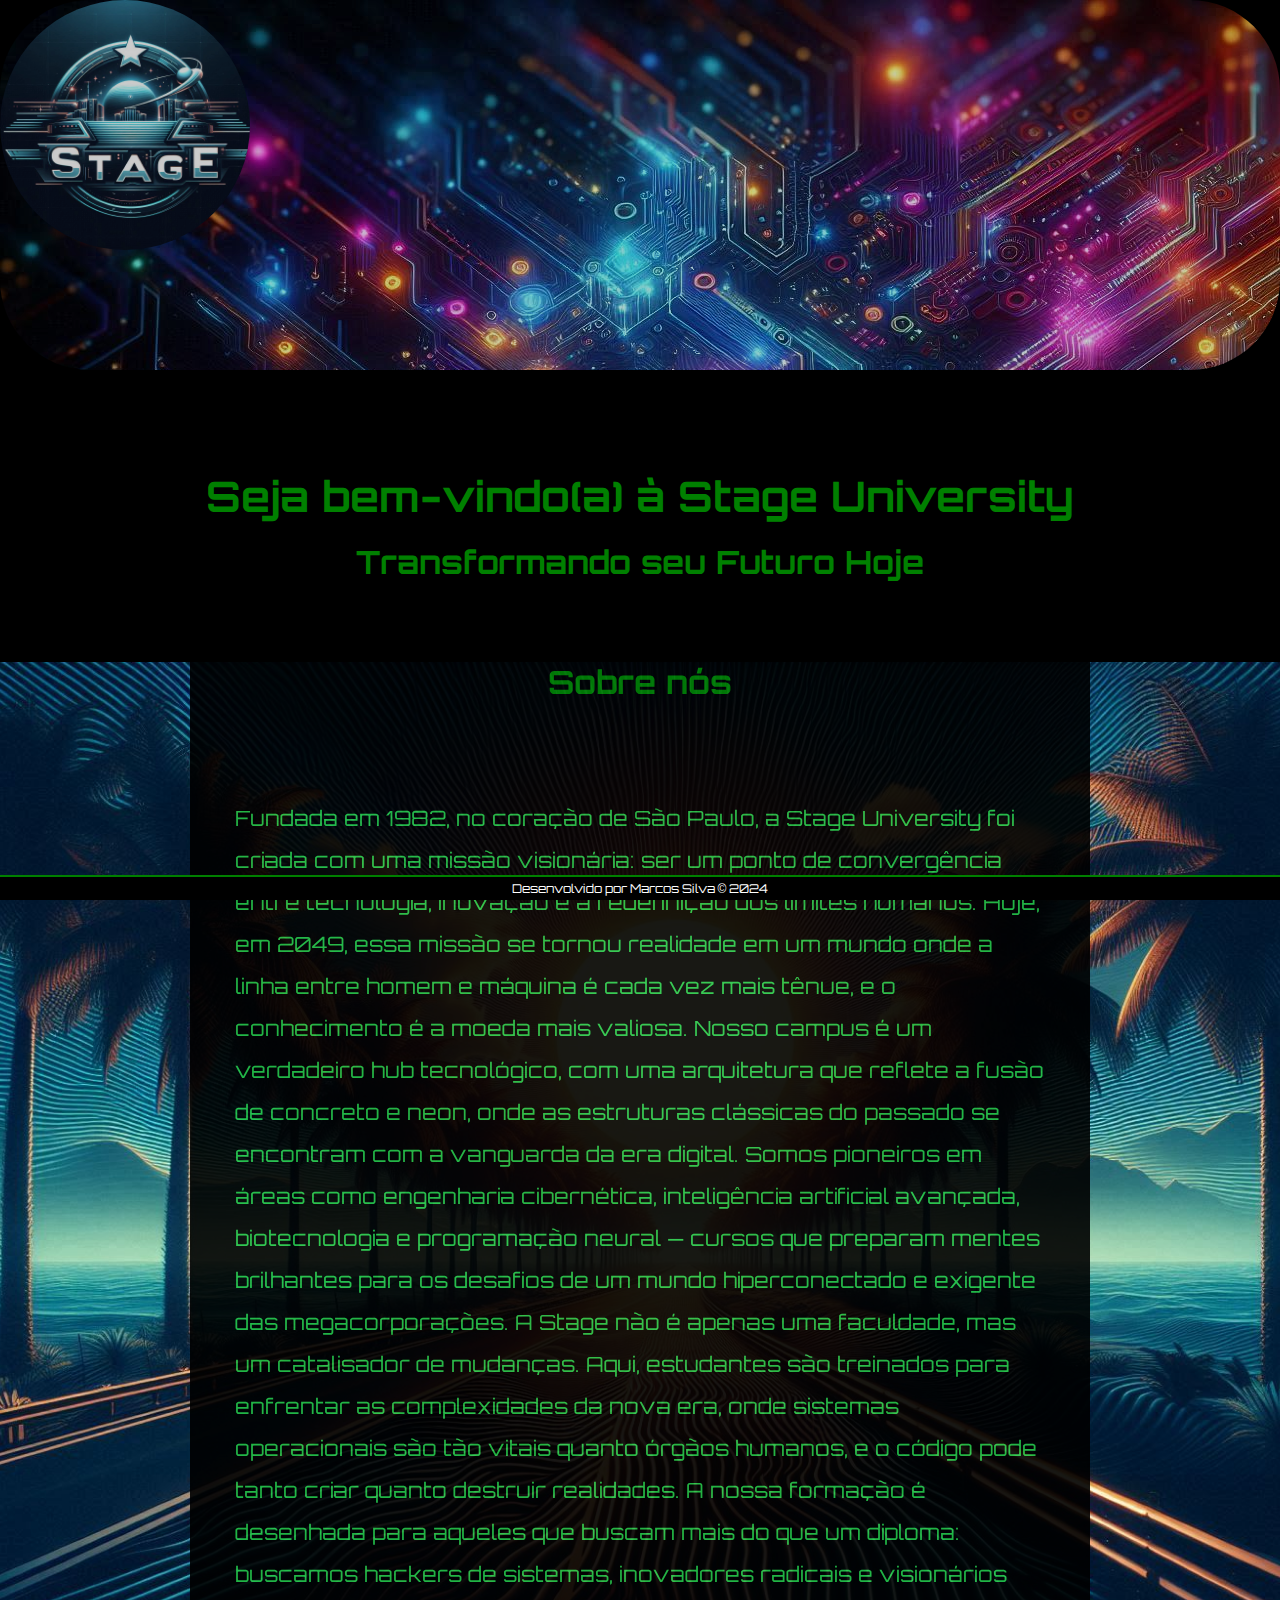
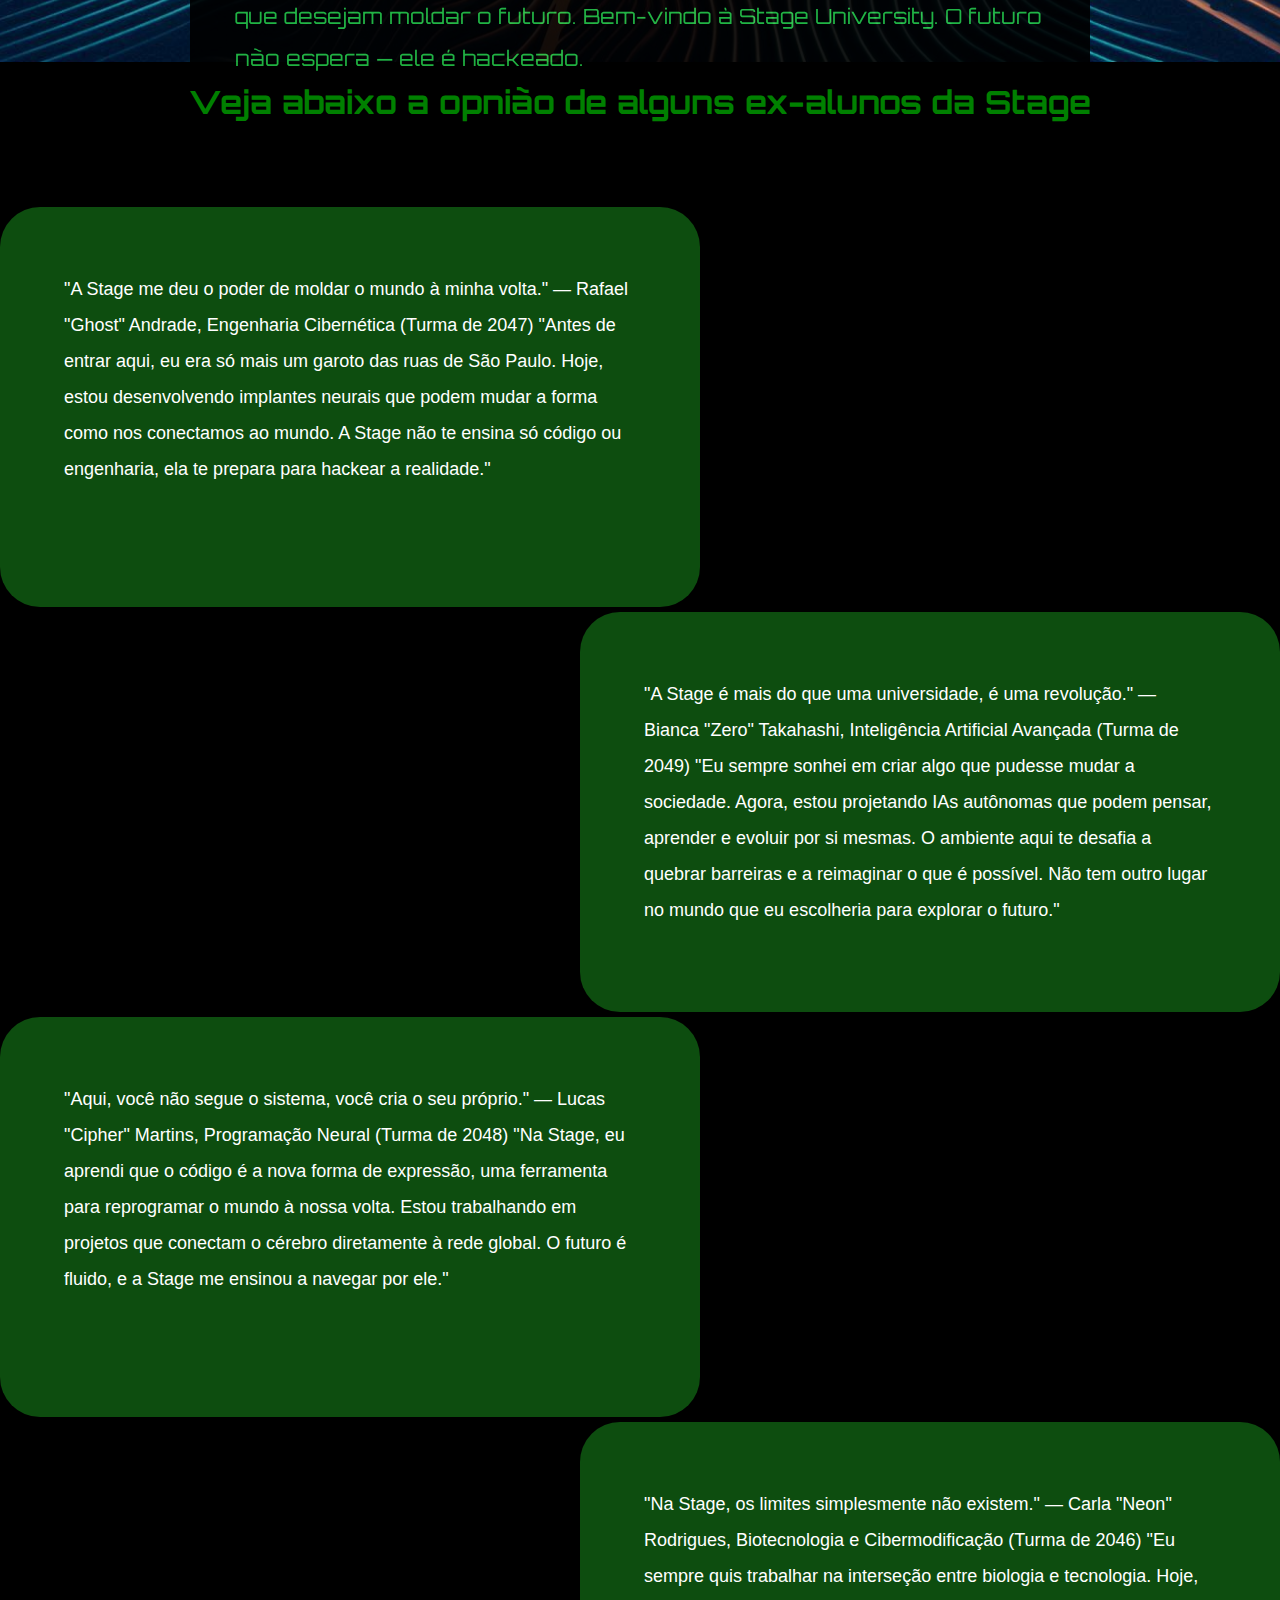
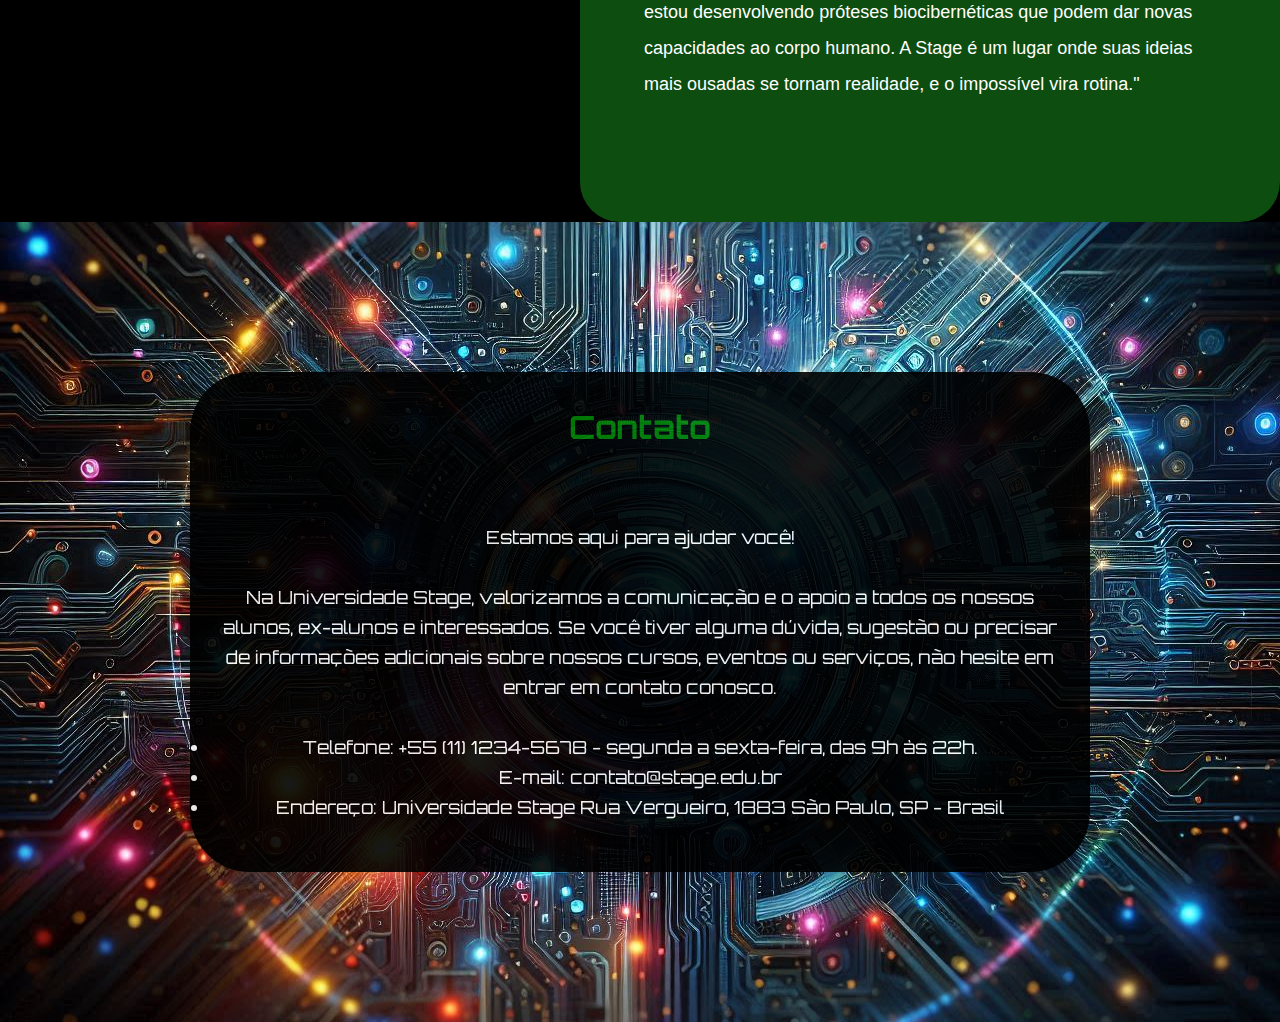
<file: index.html>
<!DOCTYPE html>
<html lang="pt-br">

<head>
    <meta charset="UTF-8">
    <meta name="viewport" content="width=device-width, initial-scale=1.0">
    <link rel="stylesheet" href="styles.css">
    <link href="https://fonts.googleapis.com/css2?family=Orbitron&display=swap" rel="stylesheet">
    <title>Stage University</title>
</head>

<body>
    <header>
        <img src="./img/logo.png" class="logo" alt="logo" width="250">
        <h1>Stage University</h1>
        <nav>
            <ul>
                <li class="moveHome"><a href="index.html">Home</a></li>
                <li class="moveCursos"><a href="cursos.html">Cursos</a></li>
                <li class="moveSobre"><a #href="sobre">Sobre nós</a></li>
                <li class="moveDepoimentos">Depoimentos</li>
                <li class="moveContato">Contato</li>
            </ul>
        </nav>
    </header>
    <article>
        <h2>Seja bem-vindo(a) à Stage University</h2>
        <h3>Transformando seu Futuro Hoje</h3>

        <div class="sobre">
            <div class="info">
                <h3>Sobre nós </h3>
                <p>Fundada em 1982, no coração de São Paulo, a Stage University foi criada com uma missão visionária:
                    ser um ponto de convergência entre tecnologia, inovação e a redefinição dos limites humanos. Hoje,
                    em 2049, essa missão se tornou realidade em um mundo onde a linha entre homem e máquina é cada vez
                    mais tênue, e o conhecimento é a moeda mais valiosa.

                    Nosso campus é um verdadeiro hub tecnológico, com uma arquitetura que reflete a fusão de concreto e
                    neon, onde as estruturas clássicas do passado se encontram com a vanguarda da era digital. Somos
                    pioneiros em áreas como engenharia cibernética, inteligência artificial avançada, biotecnologia e
                    programação neural — cursos que preparam mentes brilhantes para os desafios de um mundo
                    hiperconectado e exigente das megacorporações.

                    A Stage não é apenas uma faculdade, mas um catalisador de mudanças. Aqui, estudantes são treinados
                    para enfrentar as complexidades da nova era, onde sistemas operacionais são tão vitais quanto órgãos
                    humanos, e o código pode tanto criar quanto destruir realidades. A nossa formação é desenhada para
                    aqueles que buscam mais do que um diploma: buscamos hackers de sistemas, inovadores radicais e
                    visionários que desejam moldar o futuro.

                    Bem-vindo à Stage University. O futuro não espera — ele é hackeado.</p>
            </div>
        </div>
        <div class="depoimentos">
            <h3>Veja abaixo a opnião de alguns ex-alunos da Stage</h3>
            <div class="dep1 alinhado-esquerda">
                <p>"A Stage me deu o poder de moldar o mundo à minha volta."
                    — Rafael "Ghost" Andrade, Engenharia Cibernética (Turma de 2047)
                    "Antes de entrar aqui, eu era só mais um garoto das ruas de São Paulo. Hoje, estou desenvolvendo
                    implantes neurais que podem mudar a forma como nos conectamos ao mundo. A Stage não te ensina só
                    código ou engenharia, ela te prepara para hackear a realidade."</p>
            </div>
            <div class="dep2 alinhado-direita">
                <p>"A Stage é mais do que uma universidade, é uma revolução."
                    — Bianca "Zero" Takahashi, Inteligência Artificial Avançada (Turma de 2049)
                    "Eu sempre sonhei em criar algo que pudesse mudar a sociedade. Agora, estou projetando IAs autônomas
                    que podem pensar, aprender e evoluir por si mesmas. O ambiente aqui te desafia a quebrar barreiras e
                    a reimaginar o que é possível. Não tem outro lugar no mundo que eu escolheria para explorar o
                    futuro."</p>
            </div>
            <div class="dep3 alinhado-esquerda">
                <p>"Aqui, você não segue o sistema, você cria o seu próprio."
                    — Lucas "Cipher" Martins, Programação Neural (Turma de 2048)
                    "Na Stage, eu aprendi que o código é a nova forma de expressão, uma ferramenta para reprogramar o
                    mundo à nossa volta. Estou trabalhando em projetos que conectam o cérebro diretamente à rede global.
                    O futuro é fluido, e a Stage me ensinou a navegar por ele."</p>
            </div>
            <div class="dep4 alinhado-direita">
                <p>"Na Stage, os limites simplesmente não existem."
                    — Carla "Neon" Rodrigues, Biotecnologia e Cibermodificação (Turma de 2046)
                    "Eu sempre quis trabalhar na interseção entre biologia e tecnologia. Hoje, estou desenvolvendo
                    próteses biocibernéticas que podem dar novas capacidades ao corpo humano. A Stage é um lugar onde
                    suas ideias mais ousadas se tornam realidade, e o impossível vira rotina."</p>
            </div>
        </div>
        <div class="contato">
            <div class="infoContato">
                <h3>Contato</h3>
                <p>Estamos aqui para ajudar você!</p><br>
                <p>Na Universidade Stage, valorizamos a comunicação e o apoio a todos os
                    nossos alunos, ex-alunos e interessados. Se você tiver alguma dúvida, sugestão ou precisar de
                    informações adicionais sobre nossos cursos, eventos ou serviços, não hesite em entrar em contato
                    conosco.</p><br>
                <ul>
                    <li>Telefone: +55 (11) 1234-5678  - segunda a sexta-feira, das 9h às 22h.</li>
                    <li>E-mail: contato@stage.edu.br</li>
                    <li>Endereço:
                        Universidade Stage
                        Rua Vergueiro, 1883
                        São Paulo, SP - Brasil</li>
                </ul>
            </div>
        </div>

    </article>
</body>

<footer style="background-color: black; color: white; text-align: center; padding: 4px; border-top: 2px solid green;font-size: 12px; position: fixed; bottom: 0; width: 100%;">
    <p>Desenvolvido por Marcos Silva &copy; 2024</p>
</footer>


</html>
</file>
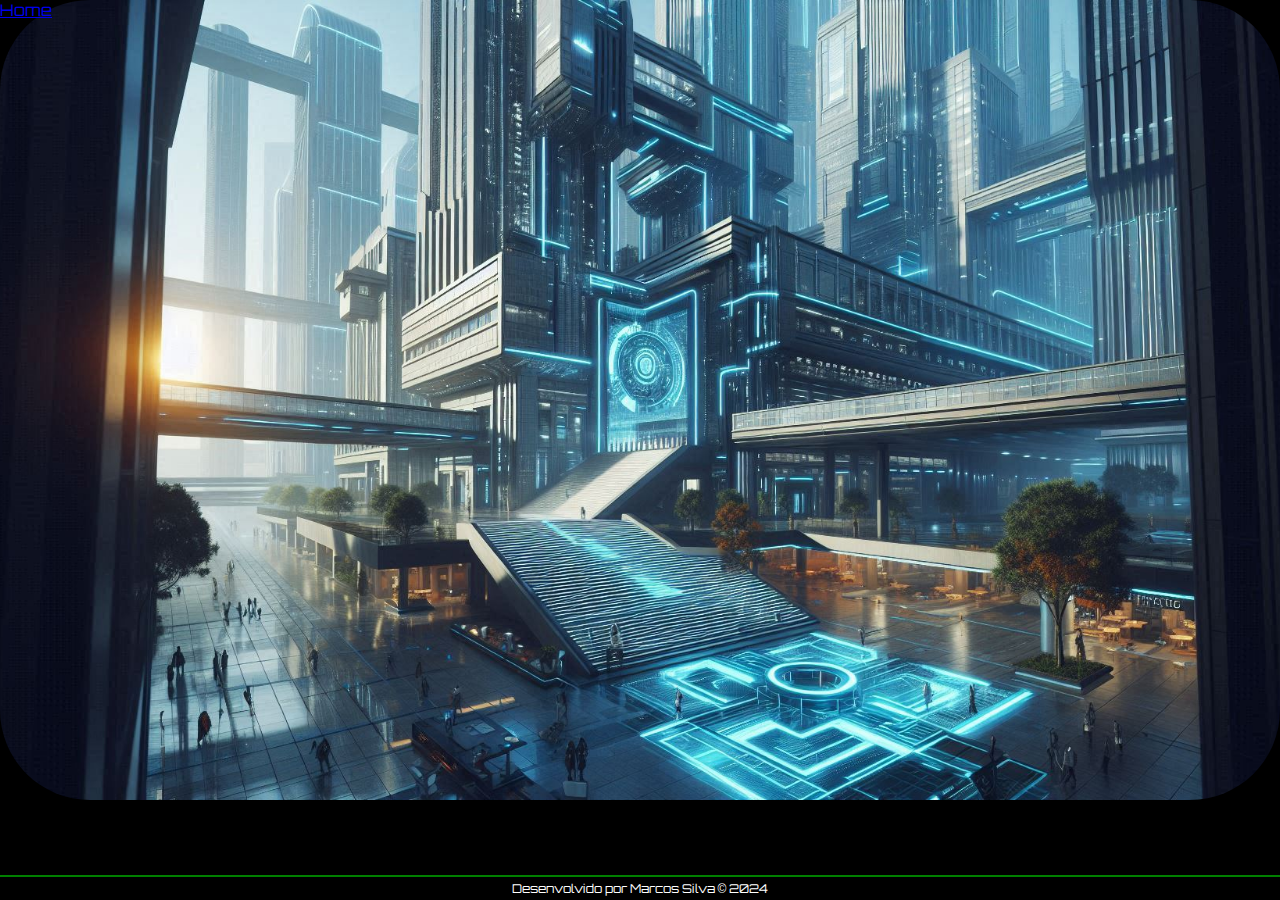
<file: cursos.html>
<!DOCTYPE html>
<html lang="pt-br">
<head>
    <meta charset="UTF-8">
    <meta name="viewport" content="width=device-width, initial-scale=1.0">
    <link href="https://fonts.googleapis.com/css2?family=Orbitron&display=swap" rel="stylesheet">
    <link rel="stylesheet" href="styles.css">
    <title>cursos</title>
</head>

<body>
    <div class="banner">
        <div class="img-container">

            <p><a href="index.html">Home</a></p>

            
            <a href="engenhariaSoftware.html">
                <img src="./img/matematica.jpeg"  class="img-above-left" class="img-left" alt="engenharia_software" title="Engenharia de Software">
            </a>
            <img src="./img/historia.jpeg" class="img-above-right" alt="historia" title="Arqueologia">

            
            <a href="engenhariaCibernetica.html">
                <img src="./img/cybermedico.jpeg" class="img-left" alt="engenharia_cibernetica" title="Engenharia Cibernetica">
            </a>
            
            
            <img src="./img/forense.jpg" class="img-right" alt="Investigação_forense" title="Investigação Forence">

            
            <img src="./img/biologia.jpeg" class="img-below-left" alt="biologia" title="Biotecnologia">
            <img src="./img/engenharia.jpeg" class="img-below-right" alt="matematica" title="Engenharia de veiculos terrestres">
    </div>   
</body>

<<footer style="background-color: black; color: white; text-align: center; padding: 4px; border-top: 2px solid green;font-size: 12px; position: fixed; bottom: 0; width: 100%;">
    <p>Desenvolvido por Marcos Silva &copy; 2024</p>
</footer>

</html>
</file>
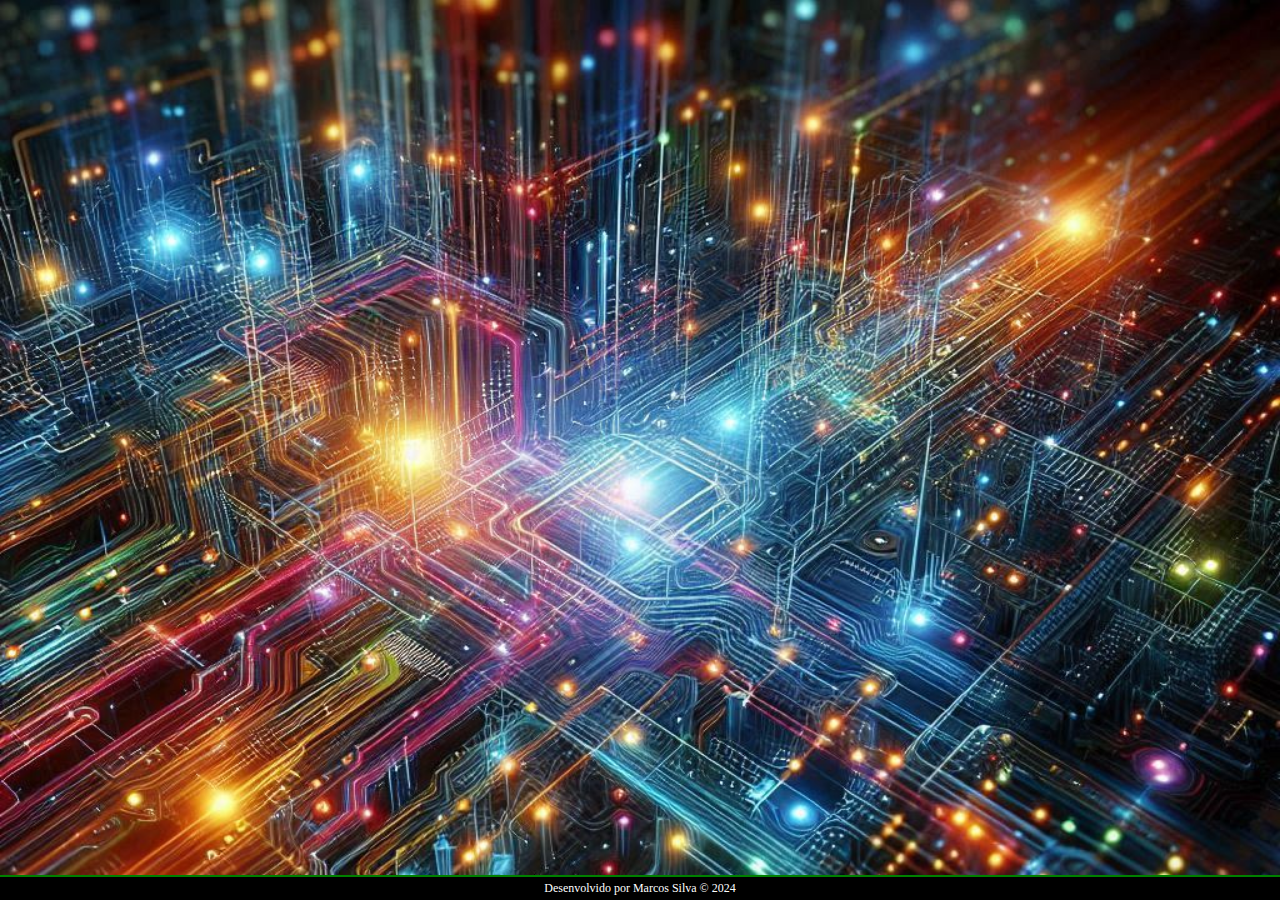
<file: engenhariaCibernetica.html>
<!DOCTYPE html>
<html lang="pt-br">

<head>
    <meta charset="UTF-8">
    <meta name="viewport" content="width=device-width, initial-scale=1.0">
    <link href="https://fonts.googleapis.com/css2?family=Orbitron&display=swap" rel="stylesheet">
    <link rel="stylesheet" href="./css/stylesCursos.css">
    <title>Engenharia Cibernetica</title>
</head>

<body>

    <div class="image">
        <img src="./img/cybermedico.jpeg" class="engCyber" alt="engenharia_cibernetica">
    </div>

    <div class="containerDescricao">
        <h3>Cyber Medicina:</h3><br>
        <p>O curso de Cyber Medicina da Stage é uma iniciativa inovadora que combina tecnologia avançada e práticas
            médicas. Neste curso, os alunos explorarão a interseção entre medicina e tecnologia, aprendendo a
            adicionar
            sistemas cibernéticos para melhorar a composição fisica e mental do paciente, otimizar diagnósticos e
            expandir as
            fronteiras da pesquisa médica.</p><br>

        <h3>Objetivos do Curso: </h3><br>

        <p>Interdisciplinaridade: Oferecer uma formação que une medicina, engenharia e ciência da computação,
            promovendo uma compreensão abrangente da Cyber Medicina.</p><br>

        <p>Inovação em Estruturas Musculares e óticas: Adaptar as melhores tecnologias disponíveis no mercado para
            desenvolver
            membros mecânicos e outras soluções que melhorem a qualidade de vida dos pacientes.
            Inovação em estrutura muscular: adaptar o que há de melhor no mercado de membros mecânicos.</p><br>

        <p>Implantes Cerebrais: Investigar e desenvolver implantes cerebrais que possam melhorar a memória, a capacidade
            cognitiva e a RAM (memória de acesso aleatório) dos pacientes, promovendo um melhor desempenho mental e uma
            qualidade de vida superior.</p><br>
        </div>
        
        
        <div class="faixas-links">
            <a href="cursos.html" class="cursos-link">CURSOS</a>
            <a href="index.html" class="home-link">HOME</a>
        </div>

</body>

<footer style="background-color: black; color: white; text-align: center; padding: 4px; border-top: 2px solid green;font-size: 12px; position: fixed; bottom: 0; width: 100%;">
    <p>Desenvolvido por Marcos Silva &copy; 2024</p>
</footer>

</html>
</file>
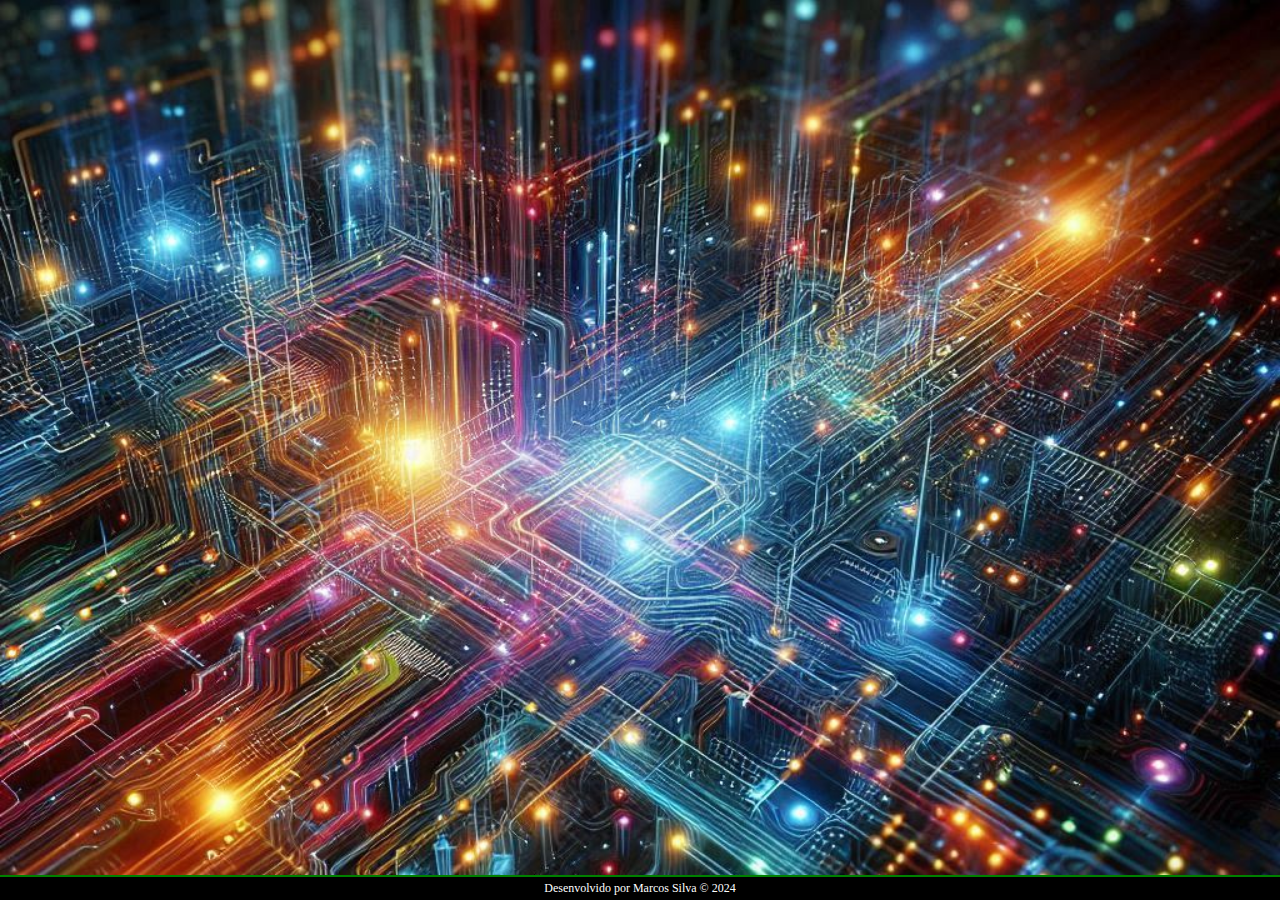
<file: engenhariaSoftware.html>
<!DOCTYPE html>
<html lang="pt-br">

<head>
    <meta charset="UTF-8">
    <meta name="viewport" content="width=device-width, initial-scale=1.0">
    <link href="https://fonts.googleapis.com/css2?family=Orbitron&display=swap" rel="stylesheet">
    <link rel="stylesheet" href="./css/stylesCursos.css">
    <title>Engenharia de Software</title>
</head>

<body>

    <div class="image">
        <img src="./img/matematica.jpeg" class="engCyber" alt="engenharia_software">
    </div>

    <div class="containerDescricao">
        <h3>Engenharia de Software:</h3><br>
        <p>No curso de Engenharia de Software da Stage os alunos mergulharão em um universo onde a tecnologia encontra a imaginação, explorando como
            criar sistemas robustos e dinâmicos que operam em ambientes cibernéticos complexos. O curso abrange desde a
            programação avançada até a integração de inteligência artificial e machine learning em sistemas de alta
            performance.</p><br>

        <h3>Objetivos do Curso:</h3><br>

        <p>Inovação em Arquiteturas de Software: Ensinar os alunos a desenvolver e implementar arquiteturas de software
            flexíveis e escaláveis, capazes de suportar a crescente demanda por sistemas conectados e a Internet das
            Coisas (IoT), focando na otimização de performance e segurança.</p><br>

        <p>Desenvolvimento de Sistemas Inteligentes: Capacitar os alunos a projetar e construir sistemas inteligentes
            que utilizam machine learning e inteligência artificial para resolver problemas complexos, melhorando a
            eficiência em diversos setores, desde a indústria até a medicina.</p><br>

        <p>Simulação de Ambientes Cibernéticos: Proporcionar experiências práticas em ambientes simulados onde os alunos
            poderão testar e validar suas soluções em cenários que imitam as condições do mundo real, preparando-os para
            os desafios do mercado de trabalho.</p><br>

    </div>


    <div class="faixas-links">
        <a href="cursos.html" class="cursos-link">CURSOS</a>
        <a href="index.html" class="home-link">HOME</a>
    </div>

</body>

<footer style="background-color: black; color: white; text-align: center; padding: 4px; border-top: 2px solid green;font-size: 12px; position: fixed; bottom: 0; width: 100%;">
    <p>Desenvolvido por Marcos Silva &copy; 2024</p>
</footer>

</html>
</file>
<file: css/stylesCursos.css>
* {
    margin: 0;
    padding: 0;
    box-sizing: border-box;
}

body {
    background-image: url('../img/circuitos2.jpeg');
    background-size: cover;
}


/*Movimentação da imagem*/

.engCyber{
    width: 300px;
    height: 300px;
    border-radius: 50%;
    position: absolute;
    opacity: 0;
    transition: opacity 0.5s;
    animation-play-state: paused;
    box-shadow: 1px 1px 20px 20px rgb(7, 177, 7);
    /* Animação começa em pausa */
}

.engCyber {
    left: -200px;
    top: 25%;
    transform: translateY(-50%);
    animation: slideInFromLeft 2s forwards;
}

@keyframes slideInFromLeft {
    0% {
        top: -100px;
        opacity: 0;
    }

    100% {
        left: 10%;
        opacity: 1;
    }
}

/*box da descrição do curso*/

.containerDescricao {
    background-color: black;
    font-size: 19px;
    color: white;
    width: 700px;
    height: 600px;
    border-radius: 25px;
    padding: 30px;
}

/*Movimentação do texto*/

.containerDescricao {
    color: white;
    margin-top: 20px;
    opacity: 0;
    position: relative;
    animation: moveTitle 1s ease forwards 1s;
    /* Animação com atraso de 1s */
}

/* Animação do título (h1) */
@keyframes moveTitle {
    0% {
        transform: translateX(100%);
        opacity: 0;
    }

    100% {
        transform: translateX(70%);
        opacity: 1;
    }
}






/*Movimentação dos links de texto*/

.home-link, .cursos-link {
    background-color: black;
    font-size: 20px;
    color: white;
    width: 250px; /* Largura ajustada */
    height: 50px; /* Altura ajustada */
    border-radius: 25px;
    padding: 10px;
    position: relative; /* Necessário para animar as propriedades top e left */
    opacity: 0; /* Inicialmente invisível */
    display: block; /* Agora os links ficam empilhados */
    margin: -150px 0px; /* Centraliza os links e dá espaçamento vertical */
    text-align: center; /* Centraliza o texto dentro do botão */
    line-height: 30px; /* Alinha o texto verticalmente */
}

/* Animação dos links */
.home-link, .cursos-link {
    animation: moveLink 1.5s ease forwards 0.5s; /* Animação com 0.5s de atraso */
}

@keyframes moveLink {
    0% {
        left: -100%; /* Começa fora da tela, à esquerda */
        top: -100%; /* Sem movimentação vertical */
        opacity: 0;
    }
    100% {
        left: 0; /* Chega na posição final */
        top: 0; /* Mantém a posição vertical */
        opacity: 1;
    }
}

/* Movimentação dos links de texto */

.links {
    background-color: black;
    font-size: 19px;
    color: white;
    width: 100%; /* Ajusta para ocupar toda a largura do container */
    text-align: center; /* Centraliza os links dentro do container */
    border-radius: 25px;
    padding: 30px;
    margin-top: 20px;
    background-color: #1a55ac;
}


a {
    text-decoration: none;
    color: white;
    font-size: 28px;
}
</file>
<file: styles.css>
/* Reset de estilos padrões do navegador */
* {
    margin: 0;
    padding: 0;
    box-sizing: border-box;
}

/* Corpo da página */
body {
    background-color: black;
    font-family: 'Orbitron', sans-serif;
}

/* Estilos do header */
header {
    background-image: url('./img/circuitos.jpeg');
    border-radius: 90px;
    filter: brightness(0.8);
    position: relative;
    padding: 50px;
    text-align: center;
}

/* Lista de navegação */
header ul {
    padding-top: 100px;
    list-style-type: none;
    color: white;
    font-size: 32px;
}

/* Estilos da logo */
.logo {
    border-radius: 100%;
    position: absolute;
    top: 0;
    left: 0;
    width: 250px;
    animation: moveLogo 2s ease forwards;
}

/* Animação da logo */
@keyframes moveLogo {
    0% {
        top: -100px;
        left: -100px;
        opacity: 0;
    }
    100% {
        top: 20px;
        left: 20px;
        opacity: 1;
    }
}

/* Estilos do título principal (h1) */
h1 {
    color: white;
    font-size: 80px;
    margin-top: 20px;
    opacity: 0;
    position: relative;
    animation: moveTitle 1s ease forwards 1s; /* Animação com atraso de 1s */
}

/* Animação do título (h1) */
@keyframes moveTitle {
    0% {
        transform: translateX(-100%);
        opacity: 0;
    }
    100% {
        transform: translateX(0);
        opacity: 1;
    }
}

/* Estilos dos textos (h2, h3, p) */
h2 {
    color: green;
    text-align: center;
    font-size: 42px;
    margin-top: 100px;
}

h3 {
    color: green;
    text-align: center;
    font-size: 32px;
    margin-bottom: 80px;
    margin-top: 20px;
}

/* Estilos dos links */
.moveHome,
.moveCursos,
.moveSobre,
.moveDepoimentos,
.moveContato {
    display: inline-block; /* Para que o link se comporte como um botão */
    padding: 5px 15px; /* Espaçamento interno */
    background-color: #4CAF50; /* Cor de fundo do botão */
    color: white; /* Cor do texto */
    text-align: center; /* Centraliza o texto */
    border-radius: 20px; /* Borda arredondada */
    text-decoration: none; /* Remove o underline */
    transition: background-color 0.3s; /* Transição suave */
}

/* Efeito de hover (quando o mouse passa por cima do botão) */
.moveHome:hover,
.moveCursos:hover,
.moveSobre:hover,
.moveDepoimentos:hover,
.moveContato:hover {
    background-color: #1a55ac; /* Cor de fundo ao passar o mouse */
}

/* Animação dos links */
.moveHome {
    opacity: 0;
    position: relative;
    animation: moveHome 0.5s ease forwards 2s;
}

.moveCursos {
    opacity: 0;
    position: relative;
    animation: moveHome 0.5s ease forwards 2.5s;
}

.moveSobre {
    opacity: 0;
    position: relative;
    animation: moveHome 0.5s ease forwards 3.0s;
}

.moveDepoimentos {
    opacity: 0;
    position: relative;
    animation: moveHome 0.5s ease forwards 3.5s;
}

.moveContato {
    opacity: 0;
    position: relative;
    animation: moveHome 0.5s ease forwards 4.0s;
}

/* Animação dos links */
@keyframes moveHome {
    0% {
        transform: translateX(-100%);
        opacity: 0;
    }
    100% {
        transform: translateX(0);
        opacity: 1;
    }
}

/* Seção Sobre */
.sobre {
    background-image: url('./img/wave.jpeg');
    background-size: cover;
    background-position: center;
    height: 1000px;
    width: 100%;
    display: flex; /* Habilita o flexbox */
    justify-content: center; /* Centraliza horizontalmente */
    align-items: center; /* Centraliza verticalmente */
}

.info {
    background-color: black;
    opacity: 90%;
    font-size: 32px;
    color: white;
    width: 900px;
    height: 1000px;
}

.info h3 {
    margin: 0;
    margin-bottom: 50px;
}

.info p {
    margin-top: 5px; /* Para garantir espaço entre os textos */
    font-size: 21px;
    padding: 5%;
    line-height: 2;
    color: rgb(36, 196, 71);
}

/* Seção Depoimentos */
.depoimentos {
    background-color: black;
    display: flex;
    flex-direction: column;
    align-items: stretch;
}

.dep1, .dep2, .dep3, .dep4 {
    background-color: #0d4d0f;
    margin-top: 5px;
    padding: 5%;
    width: 700px;
    height: 400px;
    border-radius: 40px;
}

.dep1 p, .dep2 p, .dep3 p, .dep4 p {
    font-size: 18px;
    line-height: 2;
    color: white;
    font-family: Verdana, Geneva, Tahoma, sans-serif;
}

.alinhado-esquerda {
    align-self: flex-start;
    margin-right: auto;
}

.alinhado-direita {
    align-self: flex-end;
    margin-left: auto;
}

/* Seção Contato */
.contato {
    background-image: url('./img/fundoContato.jpeg');
    background-position: center;
    height: 800px;
    width: 100%;
    display: flex; /* Habilita o flexbox */
    justify-content: center; /* Centraliza horizontalmente */
    align-items: center; /* Centraliza verticalmente */
}

.infoContato {
    background-color: black;
    border-radius: 60px;
    opacity: 90%;
    font-size: 18px;
    color: white;
    width: 900px;
    height: 500px;
    padding: 20px;
    text-align: center;
    line-height: 30px;
}

/* Seção de banner */
.banner {
    position: relative;
    height: 800px;
    background-image: url('./img/stage.jpeg');
    background-size: cover;
    background-position: center;
    border-radius: 90px;
}

/* Container de imagens */
.img-container {
    position: relative;
    height: 100%;
    width: 100%;
}

/* Estilos das imagens circulares */
.img-left,
.img-right,
.img-above-left,
.img-above-right,
.img-below-left,
.img-below-right {
    width: 250px;
    height: 250px;
    border-radius: 50%;
    position: absolute;
    opacity: 0;
    transition: opacity 0.5s;
    animation-play-state: paused;
    box-shadow: 1px 1px 20px 10px rgb(7, 177, 7); /* Animação começa em pausa */
}

/* Animações para as imagens circulares */
.img-left {
    left: -200px;
    top: 35%;
    transform: translateY(-50%);
    animation: slideInFromLeft 2s forwards;
}

.img-right {
    right: -200px;
    top: 35%;
    transform: translateY(-50%);
    animation: slideInFromRight 2s forwards;
}

.img-above-left {
    left: 20%;
    top: 0%;
    animation: slideInFromAboveLeft 2s forwards;
}

.img-above-right {
    right: 20%;
    top: 0%;
    animation: slideInFromAboveRight 2s forwards;
}

.img-below-left {
    left: 20%;
    top: 45%;
    animation: slideInFromBelowLeft 2s forwards;
}

.img-below-right {
    right: 20%;
    top: 45%;
    animation: slideInFromBelowRight 2s forwards;
}

/* Keyframes para imagens circulares */
@keyframes slideInFromLeft {
    0% {
        left: -200px;
        opacity: 0;
    }
    100% {
        left: 80%;
        opacity: 1;
    }
}

@keyframes slideInFromRight {
    0% {
        right: -200px;
        opacity: 0;
    }
    100% {
        right: 80%;
        opacity: 1;
    }
}

@keyframes slideInFromAboveLeft {
    0% {
        left: -200px;
        opacity: 0;
    }
    100% {
        left: 25%;
        opacity: 1;
    }
}

@keyframes slideInFromAboveRight {
    0% {
        right: -200px;
        opacity: 0;
    }
    100% {
        right: 25%;
        opacity: 1;
    }
}

@keyframes slideInFromBelowLeft {
    0% {
        left: -200px;
        opacity: 0;
    }
    100% {
        left: 25%;
        opacity: 1;
    }
}

@keyframes slideInFromBelowRight {
    0% {
        right: -200px;
        opacity: 0;
    }
    100% {
        right: 25%;
        opacity: 1;
    }
}
</file>
